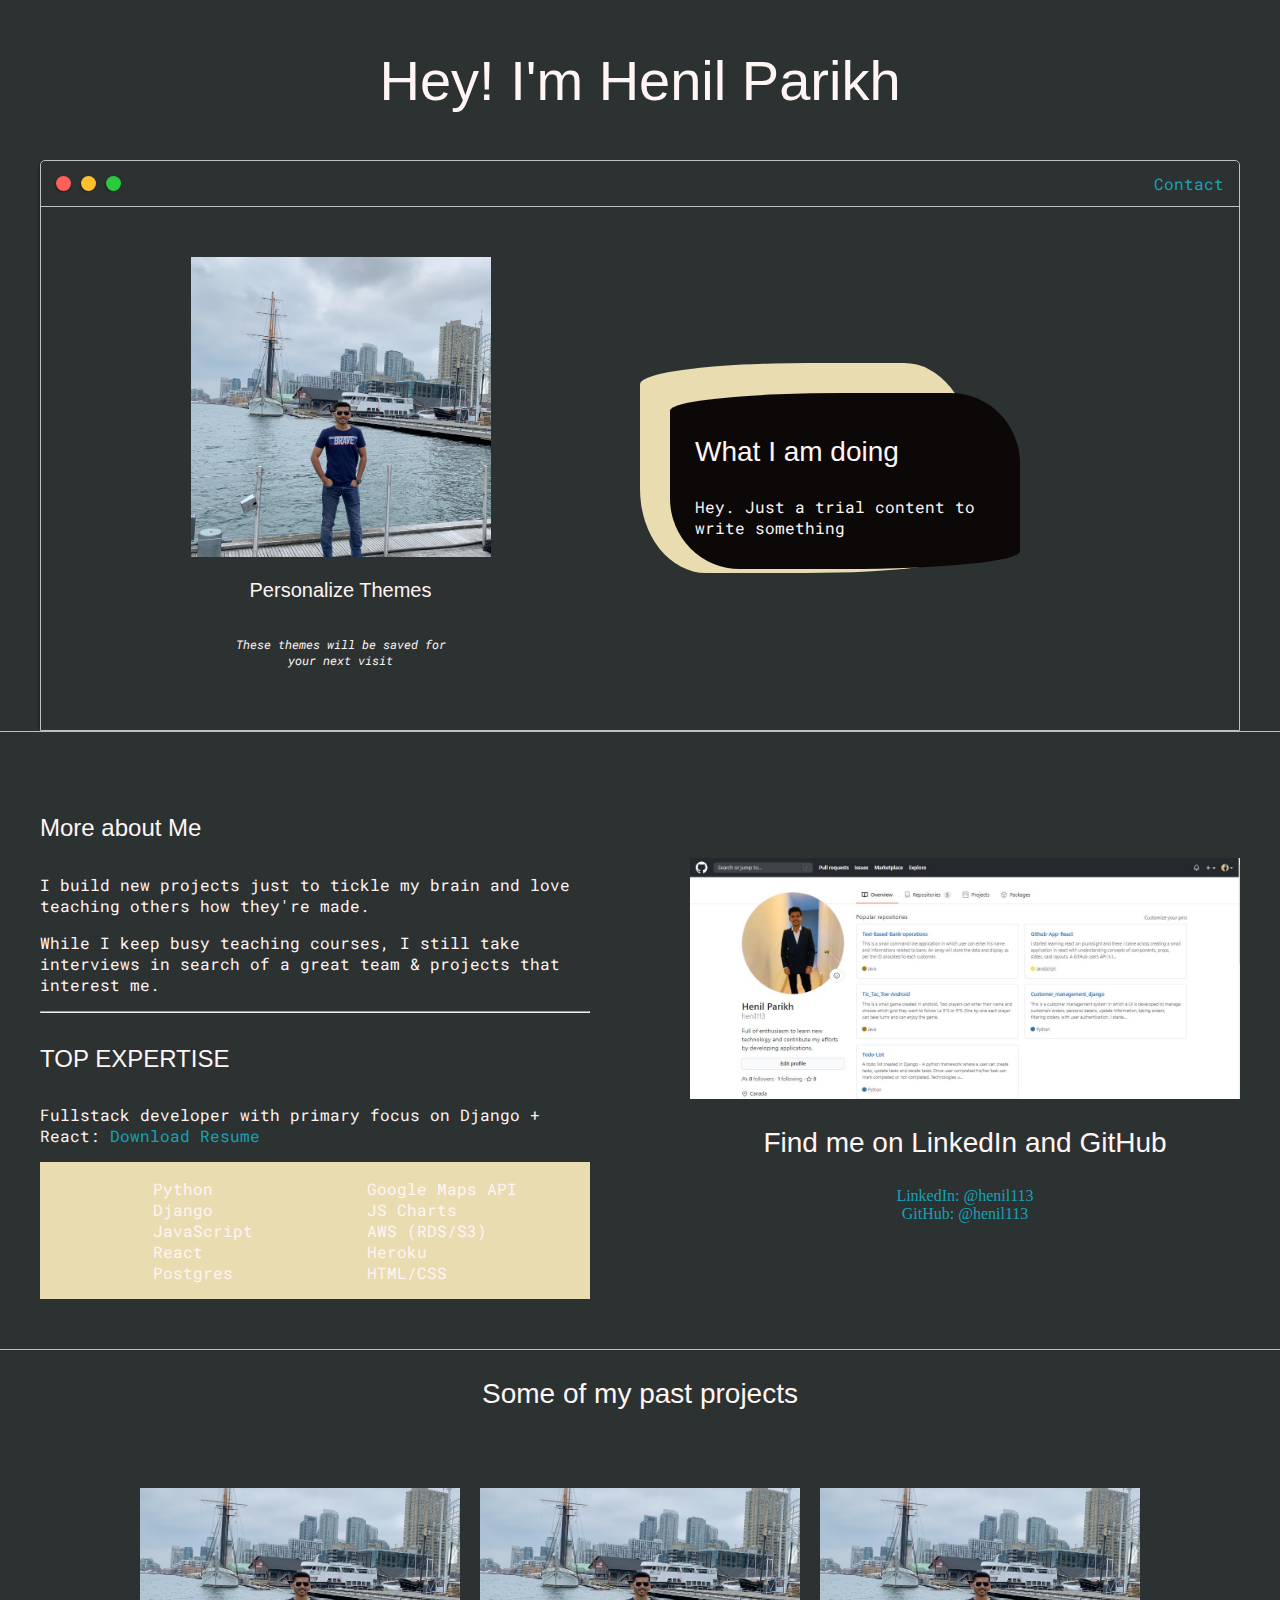
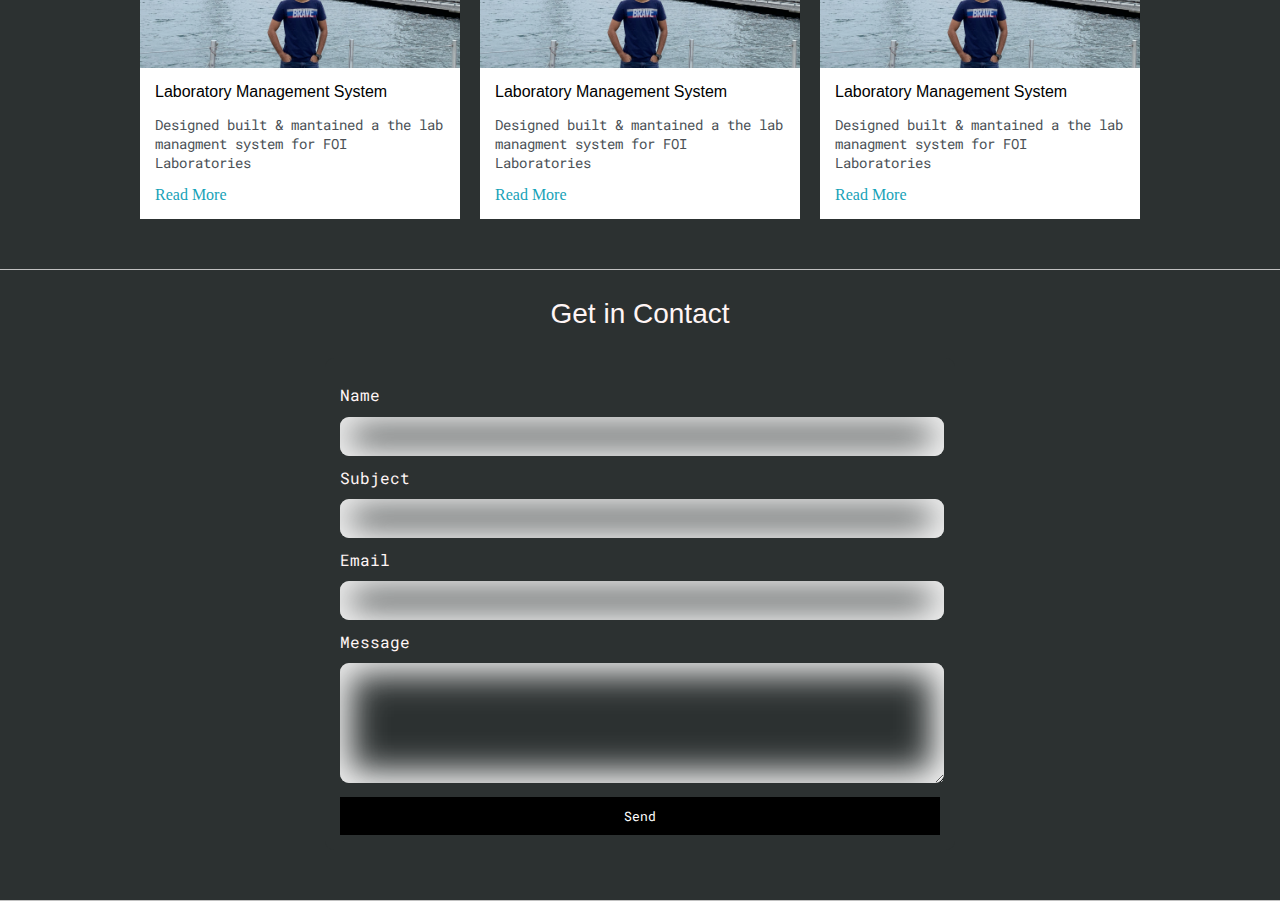
<file: index.html>
<!DOCTYPE html>
<html>
    <head>
        <title>
            Henil Parikh
        </title>
        <meta name = 'viewport' content="width=device-width,
        initial-scale=1, maximum-scale=1, minimum-scale=1" />
        <link href="https://fonts.googleapis.com/css2?family=Do+Hyeon&family=Righteous&display=swap" rel="stylesheet">
        <link href="https://fonts.googleapis.com/css2?family=Do+Hyeon&family=Righteous&family=Roboto+Mono:wght@600&display=swap" rel="stylesheet">
        <link href="https://fonts.googleapis.com/css2?family=Righteous&display=swap" rel="stylesheet">
        <link rel="stylesheet" type="text/css" href="default.css">
        <link id='themes' rel='stylesheet' type='text/css' href="indigo.css">
    </head>
    <body>
        <section class = "s1">
            <div class = "main-con">
                <div class=hello-wrapper>
                    <h1>Hey! I'm Henil Parikh</h1>
                </div>

                <div class="first-wrapper">
                    <div class = 'nav-wrapper'>
                        <div class='dots'>
                            <div id='dot-one' class='dots-color'></div>
                            <div id='dot-two' class='dots-color'></div>
                            <div id='dot-three' class='dots-color'></div>
                        </div>
                        <ul id='navigation'>
                            <li> <a href="#">Contact</a></li>
                            
                            </ul>   
                        </div>
                        
                   
                    <div class = 'left-column'>
                        <img id='profile-pic' src='images\D1FF3C5B-471A-4455-9395-A08A20A1DDB3.JPG'>
                        <h5 style="text-align:center; line-height:0;">Personalize Themes</h5>
                        <div class="theme-wrapper">
                            <div id ='light-mode' class='theme-dots'></div>
                            <div id ='med-mode' class='theme-dots'></div>
                            <div id ='dark-mode' class='theme-dots'></div>
                        </div>
                        <p id='note'>These themes will be saved for<br> your next visit</p>
                    </div>
                    <div class = 'right-column'>
                        <div id ='shadow'>
                            <div id= "text-preview" >
                                <h3>What I am doing</h3>
                                <p>Hey. Just a trial content to write something</p>
                            </div>
                        </div>
                    </div>
                </div>
            </div>
            
        </section>

        <section class="s2">
            <div class ="main-con">
                <div class ='about-wrap'>
                    <div class='about-me'>
                        <h4>More about Me</h4>
                        <p>I build new projects just to tickle my brain and love teaching others how they're made.</p>
                        <p>While I keep busy teaching courses, I still take interviews in search of a great team & projects that interest me.</p>
                        <hr>
                        <h4>TOP EXPERTISE</h4>
                        <p>Fullstack developer with primary focus on Django + React: <a target="_blank" href="Henil Parikh Resume .pdf">Download Resume</a></p>
                        <div id="skills">
                            <ul>
                                <li>Python</li>
                                <li>Django</li>
                                <li>JavaScript</li>
                                <li>React</li>
                                <li>Postgres</li>
                            </ul>

                            <ul>
                                <li>Google Maps API</li>
                                <li>JS Charts</li>
                                <li>AWS (RDS/S3)</li>
                                <li>Heroku</li>
                                <li>HTML/CSS</li>
                            </ul>
                        </div>
                    </div>
                
                    <div class='links'>
                        <img id='github-img' src='images/github.JPG'>
                        <h3>Find me on LinkedIn and GitHub</h3>
                        <div class= 'linkimg'>
                            <a href="https://www.linkedin.com/in/henil113/" target="_blank">LinkedIn: @henil113</a>
                            <br>
                            <a href="https://github.com/henil113" target="_blank">GitHub: @henil113</a>
                        </div>
                    </div>

                </div>
            </div>
        </section>
        <section class="s1">
            <div class="main-con">
                <h3 style="text-align: center;">Some of my past projects</h3>
    
                <div class="post-wrap">
    
                    
                        <div class="post">
                            <img class="imgthumb" src="images/D1FF3C5B-471A-4455-9395-A08A20A1DDB3.JPG">
                            <div class="postOverview">
                                <h6 class="post-title">Laboratory Management System</h6>
                                <p class="intro">Designed built & mantained a the lab managment system for FOI Laboratories</p>
                                <a href="post.html">Read More</a>
                            </div>
                        </div>
                        
                        <div class="post">
                            <img class="imgthumb" src="images/D1FF3C5B-471A-4455-9395-A08A20A1DDB3.JPG">
                            <div class="postOverview">
                                <h6 class="post-title">Laboratory Management System</h6>
                                <p class="intro">Designed built & mantained a the lab managment system for FOI Laboratories</p>
                                <a href="post.html">Read More</a>
                            </div>
                        </div>
                        
                        <div class="post">
                            <img class="imgthumb" src="images/D1FF3C5B-471A-4455-9395-A08A20A1DDB3.JPG">
                            <div class="postOverview">
                                <h6 class="post-title">Laboratory Management System</h6>
                                <p class="intro">Designed built & mantained a the lab managment system for FOI Laboratories</p>
                                <a href="post.html">Read More</a>
                            </div>
                        </div>
                    
        </section>
        <section class="s2">
            <div class ="main-con">
                <h3 style="text-align:center;">Get in Contact </h3>

                <form id="ContactForm">
                    <label>Name</label>
				<input class="input-field" type="text" name="name">

				<label>Subject</label>
				<input class="input-field" type="text" name="subject">

				<label>Email</label>
				<input class="input-field" type="text" name="email">

				<label>Message</label>
				<textarea class="input-field" name="message"></textarea>
                   
                <input id ='submit'type='submit' value="Send">
                </form>
            </div>
        </section>
    </body>
</html>
</file>
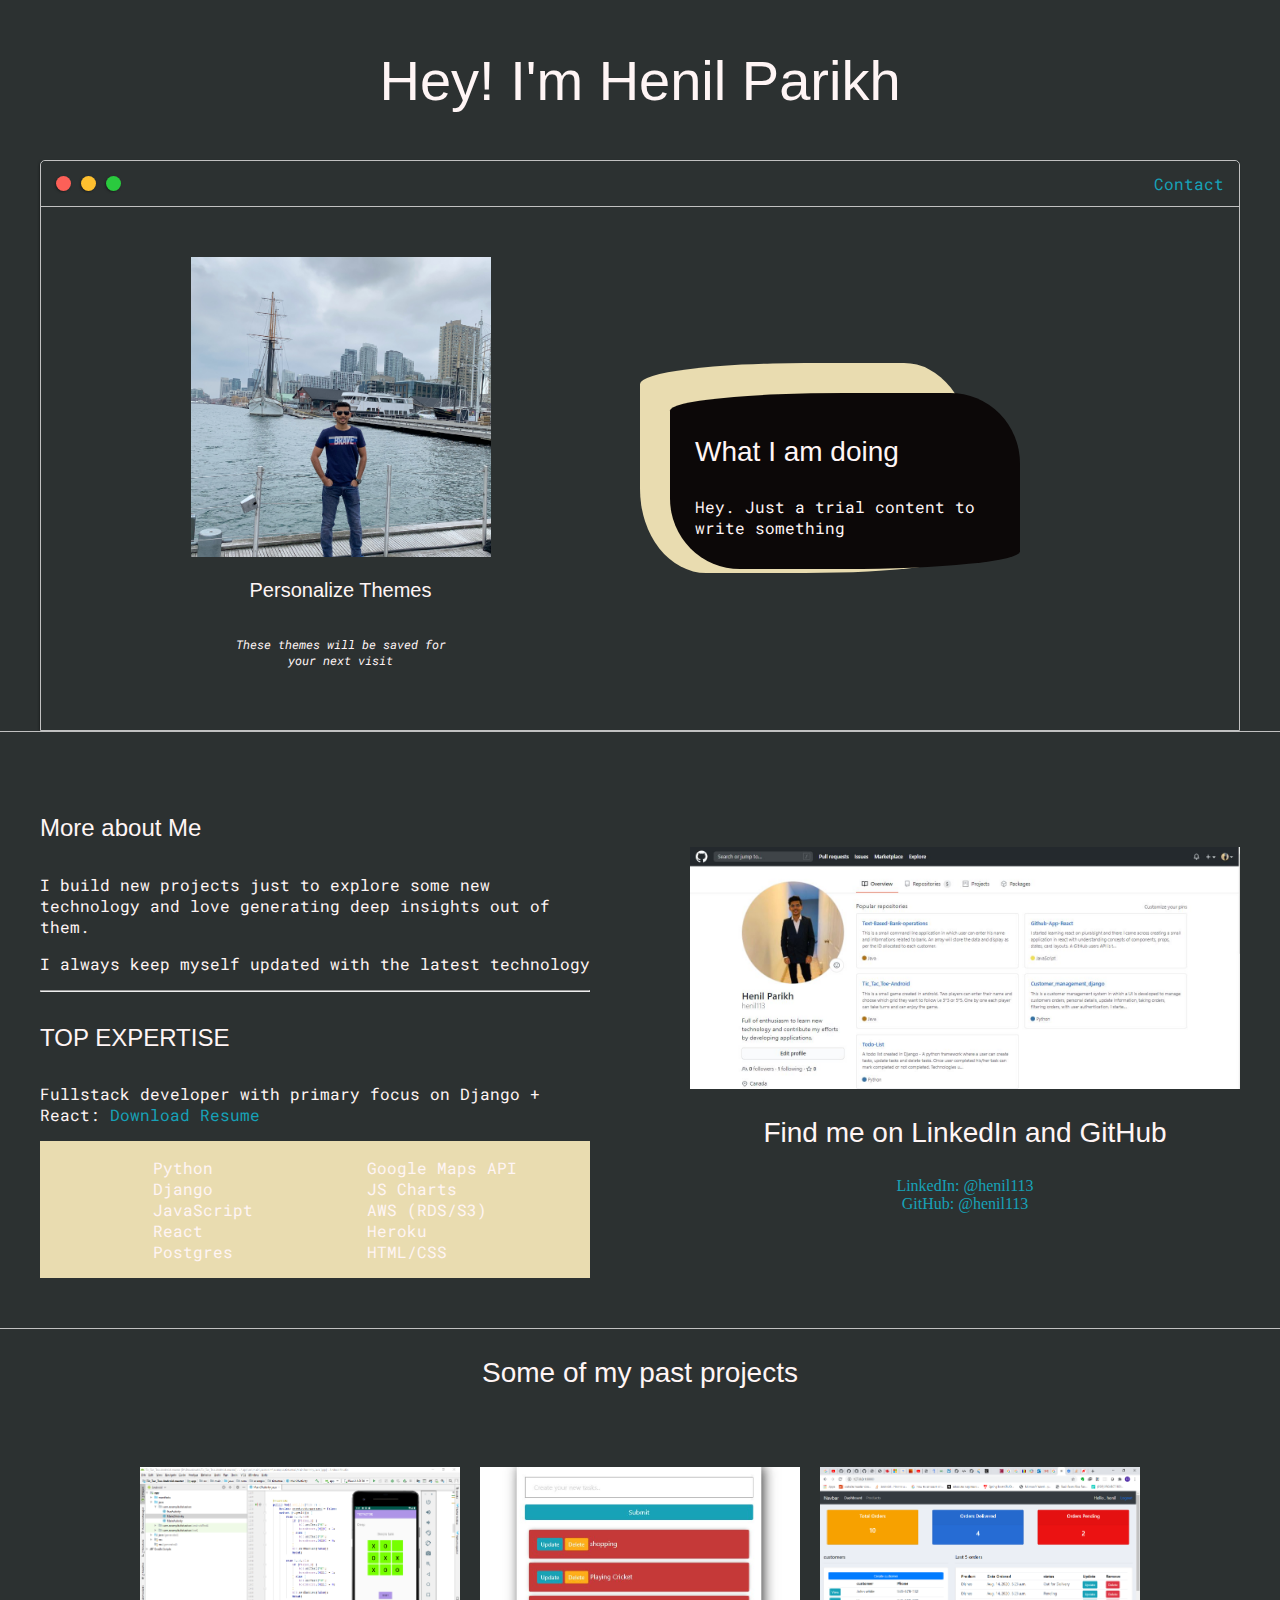
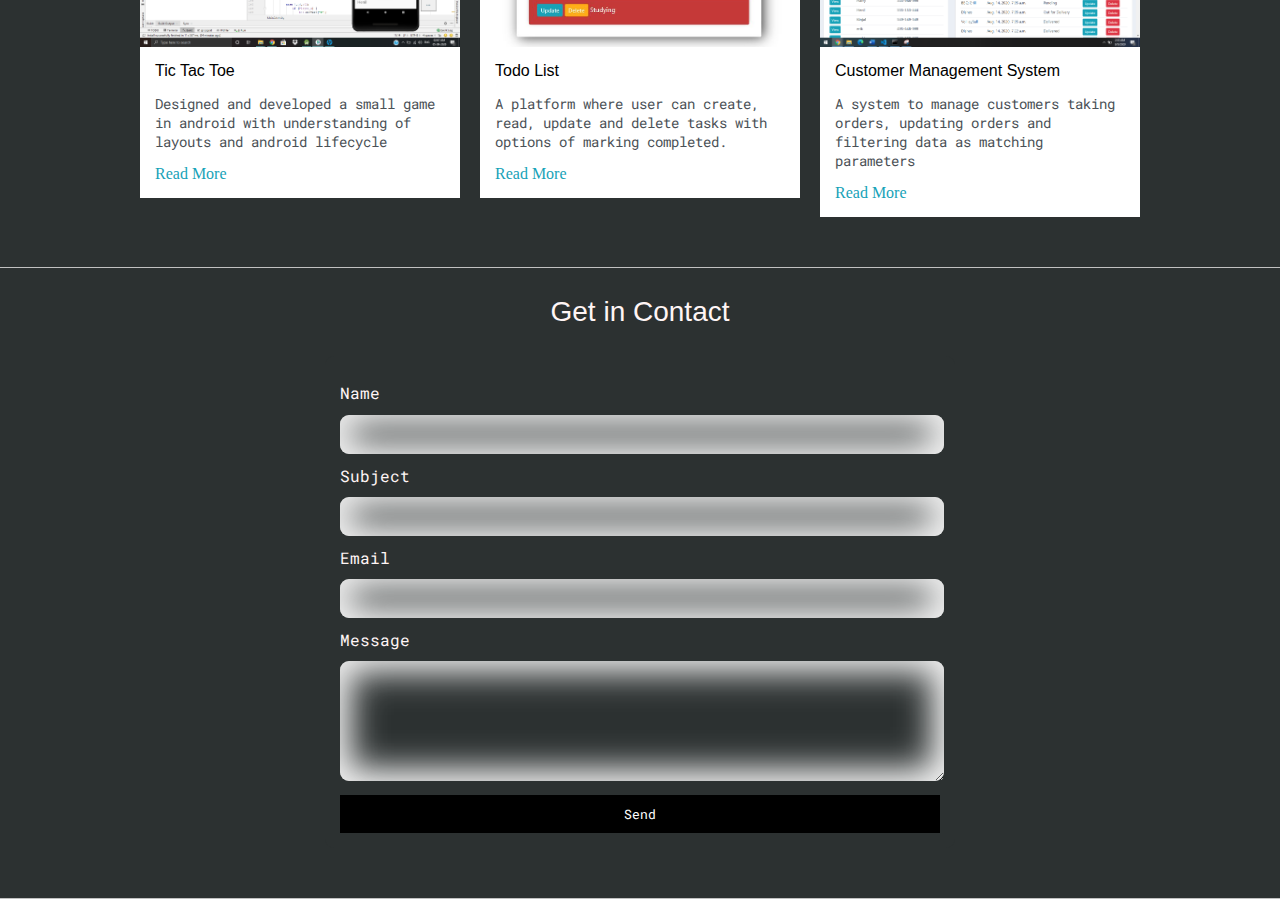
<file: home.html>
<!DOCTYPE html>
<html>
    <head>
        <title>
            Henil Parikh
        </title>
        <meta name = 'viewport' content="width=device-width,
        initial-scale=1, maximum-scale=1, minimum-scale=1" />
        <link href="https://fonts.googleapis.com/css2?family=Do+Hyeon&family=Righteous&display=swap" rel="stylesheet">
        <link href="https://fonts.googleapis.com/css2?family=Do+Hyeon&family=Righteous&family=Roboto+Mono:wght@600&display=swap" rel="stylesheet">
        <link href="https://fonts.googleapis.com/css2?family=Righteous&display=swap" rel="stylesheet">
        <link rel="stylesheet" type="text/css" href="default.css">
        <link id='themes' rel='stylesheet' type='text/css' href="indigo.css">
        
    </head>
    <body>
        <section class = "s1">
            <div class = "main-con">
                <div class=hello-wrapper>
                    <h1>Hey! I'm Henil Parikh</h1>
                </div>

                <div class="first-wrapper">
                    <div class = 'nav-wrapper'>
                        <div class='dots'>
                            <div id='dot-one' class='dots-color'></div>
                            <div id='dot-two' class='dots-color'></div>
                            <div id='dot-three' class='dots-color'></div>
                        </div>
                        <ul id='navigation'>
                            <li> <a href="#">Contact</a></li>
                            
                            </ul>   
                        </div>
                        
                   
                    <div class = 'left-column'>
                        <img id='profile-pic' src='images\D1FF3C5B-471A-4455-9395-A08A20A1DDB3.JPG'>
                        <h5 style="text-align:center; line-height:0;">Personalize Themes</h5>
                        <div class="theme-wrapper">
                            <div id ='light-mode' class='theme-dots'></div>
                            <div id ='med-mode' class='theme-dots'></div>
                            <div id ='dark-mode' class='theme-dots'></div>
                        </div>
                        <p id='note'>These themes will be saved for<br> your next visit</p>
                    </div>
                    <div class = 'right-column'>
                        <div id ='shadow'>
                            <div id= "text-preview" >
                                <h3>What I am doing</h3>
                                <p>Hey. Just a trial content to write something</p>
                            </div>
                        </div>
                    </div>
                </div>
            </div>
            
        </section>

        <section class="s2">
            <div class ="main-con">
                <div class ='about-wrap'>
                    <div class='about-me'>
                        <h4>More about Me</h4>
                        <p>I build new projects just to explore some new technology and love generating deep insights out of them.</p>
                        <p>I always keep myself updated with the latest technology</p>
                        <hr>
                        <h4>TOP EXPERTISE</h4>
                        <p>Fullstack developer with primary focus on Django + React: <a target="_blank" href="Henil Parikh Resume .pdf">Download Resume</a></p>
                        <div id="skills">
                            <ul>
                                <li>Python</li>
                                <li>Django</li>
                                <li>JavaScript</li>
                                <li>React</li>
                                <li>Postgres</li>
                            </ul>

                            <ul>
                                <li>Google Maps API</li>
                                <li>JS Charts</li>
                                <li>AWS (RDS/S3)</li>
                                <li>Heroku</li>
                                <li>HTML/CSS</li>
                            </ul>
                        </div>
                    </div>
                
                    <div class='links'>
                        <img id='github-img' src='images/github.JPG'>
                        <h3>Find me on LinkedIn and GitHub</h3>
                        <div class= 'linkimg'>
                            <a href="https://www.linkedin.com/in/henil113/" target="_blank">LinkedIn: @henil113</a>
                            <br>
                            <a href="https://github.com/henil113" target="_blank">GitHub: @henil113</a>
                        </div>
                    </div>

                </div>
            </div>
        </section>
        <section class="s1">
            <div class="main-con">
                <h3 style="text-align: center;">Some of my past projects</h3>
    
                <div class="post-wrap">
    
                    
                        <div class="post">
                            <img class="imgthumb" src="images/Screenshot (18).png">
                            <div class="postOverview">
                                <h6 class="post-title">Tic Tac Toe</h6>
                                <p class="intro">Designed and developed a small game in android with understanding of layouts and android lifecycle</p>
                                <a href="post.html">Read More</a>
                            </div>
                        </div>
                        
                        <div class="post">
                            <img class="imgthumb" src="images/ar.JPG">
                            <div class="postOverview">
                                <h6 class="post-title">Todo List</h6>
                                <p class="intro">A platform where user can create, read, update and delete tasks with options of marking completed.</p>
                                <a href="post.html">Read More</a>
                            </div>
                        </div>
                        
                        <div class="post">
                            <img class="imgthumb" src="images/Screenshot (110).png">
                            <div class="postOverview">
                                <h6 class="post-title">Customer Management System</h6>
                                <p class="intro">A system to manage customers taking orders, updating orders and filtering data as matching parameters</p>
                                <a href="post.html">Read More</a>
                            </div>
                        </div>
                    
        </section>
        <section class="s2">
            <div class ="main-con">
                <h3 style="text-align:center;">Get in Contact </h3>

                <form id="ContactForm">
                    <label>Name</label>
				<input class="input-field" type="text" name="name">

				<label>Subject</label>
				<input class="input-field" type="text" name="subject">

				<label>Email</label>
				<input class="input-field" type="text" name="email">

				<label>Message</label>
				<textarea class="input-field" name="message"></textarea>
                   
                <input id ='submit'type='submit' value="Send">
                </form>
            </div>
        </section>
    </body>
</html>
</file>
<file: default.css>
:root{
    --maincolor:#eaeaea;
    --secondarycolor:14px 14px 12px #f7f7f7, 
    -14px -14px 12px #ffffff;
    --bordercolor:#c1c1c1;
    --mainText:#353431;
    --secondaryText:#4b5156;
    --themedotborder:black;
    --shadow: #e9dcb0;
    --previewbackground:rgb(251, 249, 243, 0.8);
    --buttoncolor : black;
    --input-field : inset 8px 8px 38px #ededed, 
        inset -8px -8px 38px #ffffff;

}

html,body{
    padding: 0;
    margin: 0;
}

body *{
    transition: 0.0s;
}
h1,h2,h3,h4,h5,h6,strong{
    color:var(--mainText);
    font-family: 'Russo One', sans-serif ;
    font-weight: 400;

}

p,li,span,input,label,textarea{
color: var(--mainText);
font-family: 'Roboto Mono', monospace;
}

.s1{
    background-color: var(--maincolor);
    border-bottom:1px solid var(--bordercolor);
    overflow: auto;
}
h1 { font-size: 56px;}
h2 { font-size: 36px;}
h3 { font-size: 28px;}
h4 { font-size: 24px;}
h5 { font-size: 20px;}
h6 { font-size: 16px;}

a{
    text-decoration: none;
    color:#17a2b8
}

ul{
    list-style: none;
}

.s2{
    background-color: var(--secondarycolor);
    border-bottom:1px solid var(--bordercolor);
    overflow: auto;
}

.main-con{
    width:1200px;
    margin : 0 auto;
}


.hello-wrapper{
    display: grid;
    text-align: center;
    align-content: center ;
   
    min-height: 10em;
}

.first-wrapper{
     background-color: var(--maincolor);
     border: 1px solid var(--bordercolor);
     border-radius: 5px 5px 0 0;
    -webkit-box-shadow: -1px 1px 3px -1px rgba(0,0,0,0.75);
    -moz-box-shadow: -1px 1px 3px -1px rgba(0,0,0,0.75);
     box-shadow: -1px 1px 3px -1px rgba(0,0,0,0.75);
     
     display: grid;
     grid-template-columns: 1fr 1fr;
 
     grid-template-areas:
     
        'nav-wrapper nav-wrapper'
        'left-column right-column'
     ;
}
.dots{
    display: flex;
    padding: 10px;
}
.dots-color{
    height: 15px;
    width: 15px;
    margin: 5px;
    background-color: black;
    border-radius: 50%;
    -webkit-box-shadow: -1px 1px 3px -1px rgba(0,0,0,0.75);
    -moz-box-shadow: -1px 1px 3px -1px rgba(0,0,0,0.75);
     box-shadow: -1px 1px 3px -1px rgba(0,0,0,0.75);
}

#dot-one{
background-color: #FC6058
}
#dot-two{
    background-color: #FEC02F;
    }
#dot-three{
        background-color:#2ACA3E;
        }

#navigation{
    padding: 10px;
    margin: 0;
}
#navigation li{
    display: inline-block;
    margin-right: 5px;
    margin-left: 5px    ;
}
.nav-wrapper{
    grid-area: nav-wrapper;
    border-radius: 5px 5px 0 0;
    border-bottom: 1px solid var(--bordercolor);
    display: flex;
    justify-content: space-between;
    align-items: center;
    background-color: var(--maincolor);
}
.left-column{
    grid-area: left-column;  
    padding-top: 50px; 
    padding-bottom: 50px;
}

.right-column{
    grid-area: right-column;
    display: grid;
	align-content: center;
	padding-top: 50px;
	padding-bottom: 50px;
}

#profile-pic{
	display: block;
	margin:0 auto;
	height: 300px;
	width: 300px;
	object-fit: cover;
    border:2px solid var(--borderColor);
}

.theme-wrapper{
    display: flex;
    justify-content: center;
}

.theme-dots :hover{
    border-width: 5px;
}

#light-mode{
    background-color: #fff;
}
#med-mode{
    background-color: #fa8072;
}
#dark-mode{
    background-color:   #8f00f8;
}
#note{
    font-size: 12px;
    font-style: italic;
    text-align: center;
}
#shadow{
	background-color: var(--shadow);
	border-radius: 50% 20% / 10% 40%;
	width: 300px;
	height: 180px;
	padding-left: 30px;
	padding-top: 30px;
}
#text-preview{
    width:300px;
    border-radius: 50% 20% / 10% 40%;
    background-color: var(--previewbackground);
    padding: 15px 25px;
    position: relative;
}

#skills{
    display: flex;
    justify-content: space-evenly;
    background-color: var(--shadow);
}
#github-img{
    width: 100%;
}
.links{
    align-content: center;
    display: grid;
    text-align: center;
}
.post-wrap{
    display: grid;
    grid-template-columns: repeat(auto-fit,320px);
    gap: 20px;
    justify-content: center;
    padding: 50px;
}
.imgthumb{
    display: block;
    width: 100%;
    height: 180px;
    object-fit: cover;
}

.postOverview{
    background-color: #fff;
    padding: 15px;
}

.post-title{
color: black;
margin: 0;
}
#ContactForm{
    display: block;
    max-width: 600px;
    margin: 0 auto;
    padding: 15px;
    border-radius: 9px;
    background-color: var(--secondarycolor);
    margin-bottom: 50px;
}

.input-field{
    width: 100%;
	padding-top: 10px;
	padding-bottom: 10px;
	background-color: var(--secondarycolor);
	border-radius: 9px;
    border: none;
    box-shadow: var(--input-field);
    font-size: 14px;

}
#submit{
    margin-top: 10px;
    width: 100%;
    padding-top: 10px;
    padding-bottom: 10px;
    color: #fff;
    background-color: var(--buttoncolor);
    border: none;
}
.intro{
color: #4b5156;
font-size: 14px;
}

#ContactForm label{
line-height: 2.7em;
}

#ContactForm textarea{
min-height: 100px;
font-size: 14px;        
}
#theme-wrapper{
	display: flex;
	justify-content: center;
}

.tough{
    height: 30px;
    width: 30px;
    margin: 5px;
    border-radius: 50%;
    background-color: black ;
    -webkit-box-shadow: -1px 1px 3px -1px rgba(0,0,0,0.75);
    -moz-box-shadow: -1px 1px 3px -1px rgba(0,0,0,0.75);
     box-shadow: -1px 1px 3px -1px rgba(0,0,0,0.75);;
    cursor: pointer;
    border: 2px solid var(--themedotborder);
    }
.tough:hover{
        
        border-width:5px;
    }


.about-wrap{
        display: grid;
        grid-template-columns: repeat(auto-fit, minmax(320px, 1fr));
        gap: 100px;
        padding-top: 50px;
        padding-bottom:50px;
    }
@media screen and (max-width:1200px){
    .main-con{
        width: 95%;
    }
}

@media screen and (max-width:800px){
    .first-wrapper{
        grid-template-columns: 1fr;
        grid-template-areas:
     
        'nav-wrapper'
        'left-column'
        'right-column'
     ;
    }
    .right-column{
        justify-content: center;
    }
}
</file>
<file: indigo.css>
:root{

    --maincolor:#2c3131;
    --secondarycolor:#2c3131;
    --bordercolor:#c1c1c1;
    --mainText:rgb(255, 245, 245);
    --secondaryText:#4b5156;
    --themedotborder:#24292E;
    --previewShadow: #df3106;
    --previewbackground:rgb(12, 8, 8);
    --buttoncolor : black;
}
</file>
